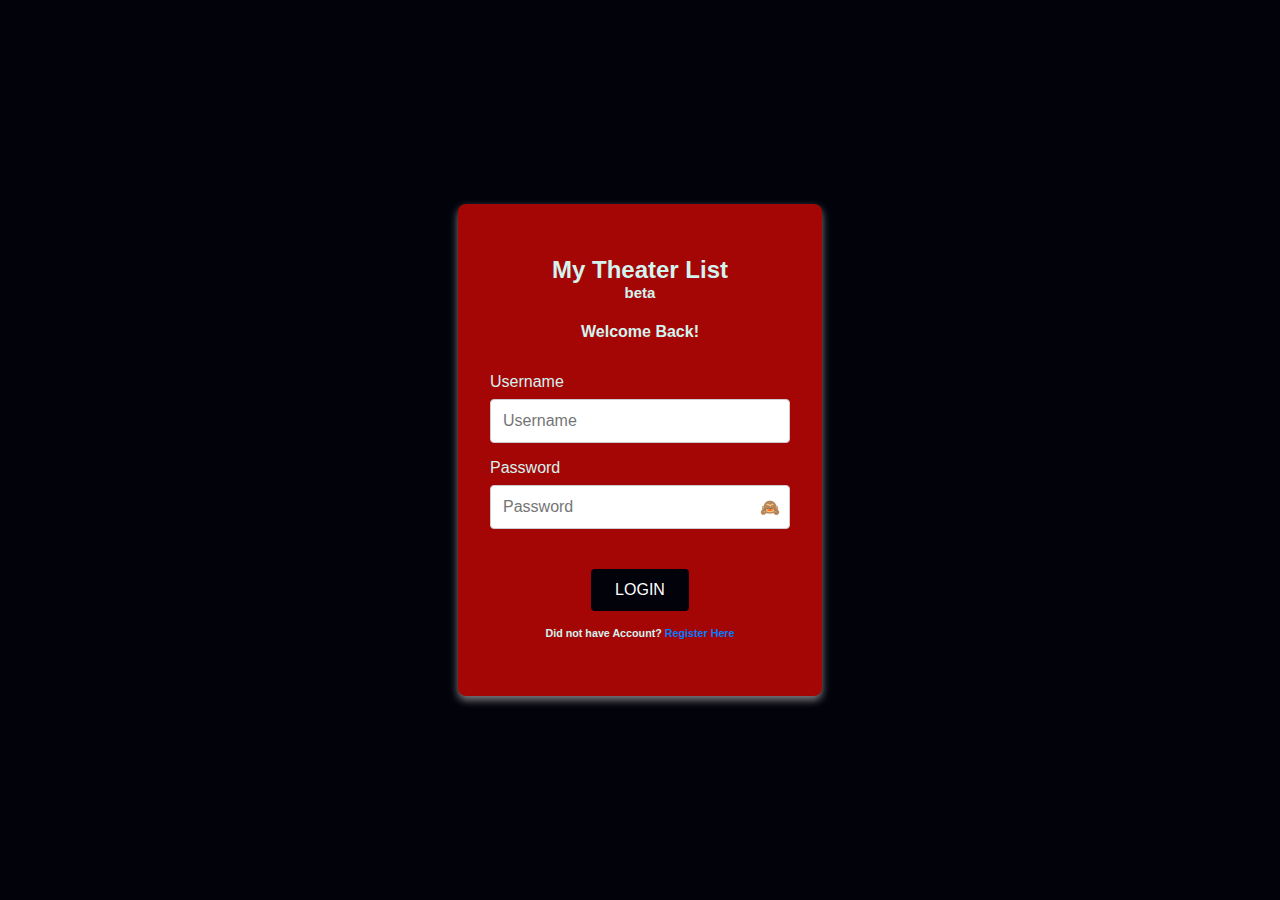
<file: login.html>
<!DOCTYPE html>
<html lang="en">
<head>
    <meta charset="UTF-8">
    <meta name="viewport" content="width=device-width, initial-scale=1.0">
    <title>Login</title>

    <!-- CSS -->
    <link rel="stylesheet" href="style/form.css">

    <!-- ICON WEB -->
    <link rel="icon" type="image/x-icon" href="assets/icon/icon.png">
</head>
<body>
    <div class="form">
        <h2>My Theater List <div class="beta">beta</div></h2>
        <h4>Welcome Back!</h4>
        <div class="formInput">
            <label for="username">Username</label>
            <input type="text" id="username" placeholder="Username" name="username"> <br>
            <label for="password">Password</label>
            <div class="password-container">
                <input type="password" name="password" id="password" placeholder="Password">
                <span class="toggle-password" onclick="togglePasswordVisibility()">🙈</span>
            </div>
        </div>
        <button id="loginButton" onclick="userLogin()">LOGIN</button>
        <h6>Did not have Account? <a href="register.html">Register Here</a></h6>
    </div>

    <!-- JS -->
    <script src="js/login.js"></script>
</body>
</html>
</file>
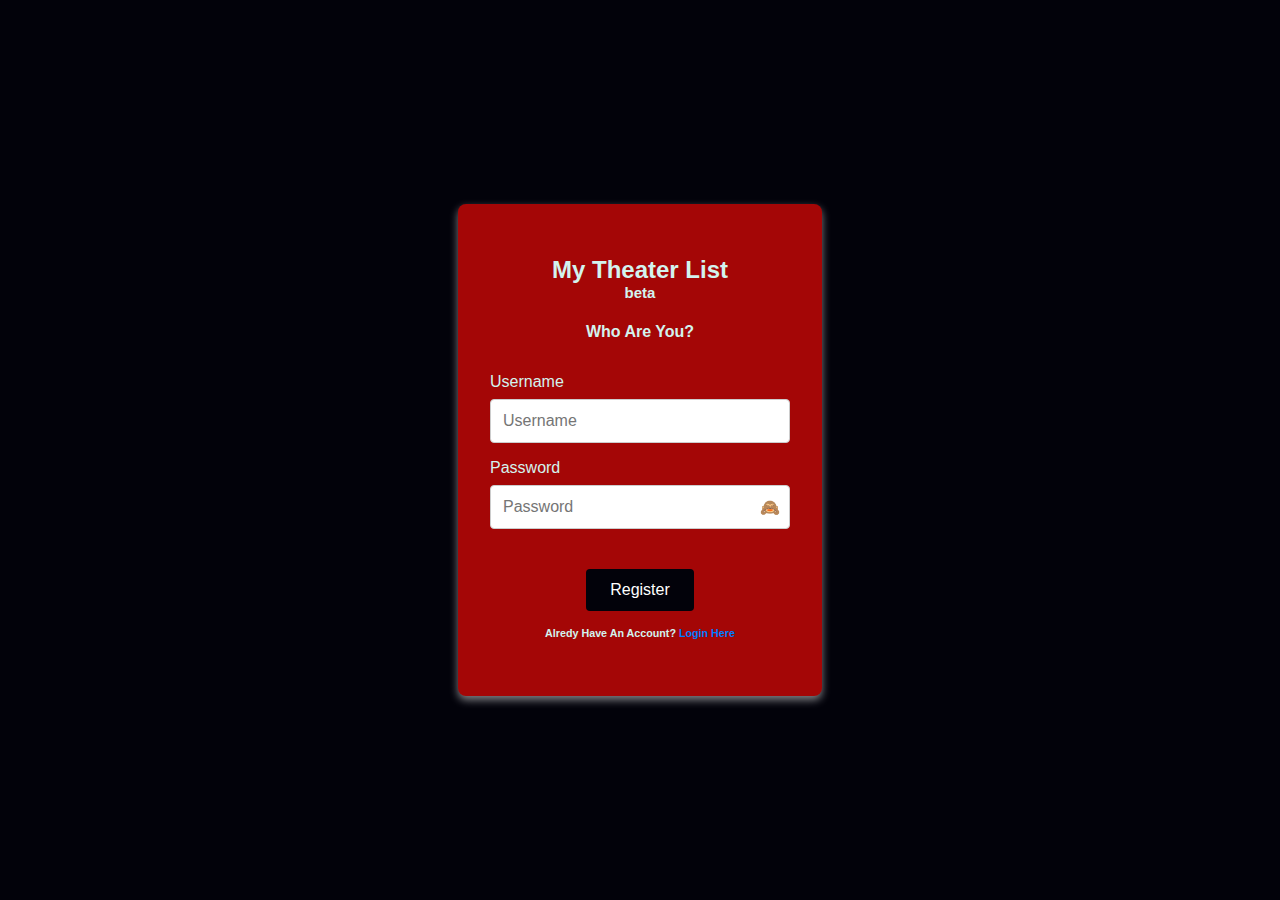
<file: register.html>
<!DOCTYPE html>
<html lang="en">
<head>
    <meta charset="UTF-8">
    <meta name="viewport" content="width=device-width, initial-scale=1.0">
    <title>register</title>

    <!-- CSS -->
    <link rel="stylesheet" href="style/form.css">

    <!-- ICON WEB -->
    <link rel="icon" type="image/x-icon" href="assets/icon/icon.png">
</head>
<body>
    <div class="form">
        <h2>My Theater List <div class="beta">beta</div></h2>
        <h4>Who Are You?</h4>
        <div class="formInput">
            <label for="username">Username</label>
            <input type="text" id="username" placeholder="Username" name="username"> <br>
            <label for="password">Password</label>
            <div class="password-container">
                <input type="password" name="password" id="password" placeholder="Password">
                <span class="toggle-password" onclick="togglePasswordVisibility()">🙈</span>
            </div>
        </div>
        <button id="registerButton" onclick="userRegister()">Register</button>
        <h6>Alredy Have An Account? <a href="login.html">Login Here</a></h6>
    </div>

    <!-- JS -->
    <script src="js/register.js"></script>
</body>
</html>
</file>
<file: style/form.css>
:root {
    --primary: #A40606;
    --bg: #02020A;
    --main: #D3F3EE;
    --second: #556568;
}

body {
    display: flex;
    justify-content: center;
    align-items: center;
    height: 100vh;
    background-color: var(--bg);
    font-family: Arial, sans-serif;
    margin: 0;
}

.beta {
    font-size: 15px;
}

.form {
    background-color: var(--primary);
    padding: 2rem;
    border-radius: 8px;
    box-shadow: 0 4px 8px rgba(255, 255, 255, 0.5);
    text-align: center;
    width: 300px;
}

.form h2 {
    margin-bottom: 1rem;
    color: var(--main);
}

.form h4 {
    margin-bottom: 2rem;
    color: var(--main);
}

.formInput {
    margin-bottom: 1.5rem;
    text-align: left;
}

.formInput input {
    width: 100%;
    padding: 0.75rem;
    margin-bottom: 1rem;
    border: 1px solid #ccc;
    border-radius: 4px;
    box-sizing: border-box;
    font-size: 1rem;
}

.formInput input:focus {
    border-color: var(--bg);
    outline: none;
}

.formInput label {
    display: block;
    margin-bottom: 0.5rem;
    color: var(--main);
}

.password-container {
    position: relative;
    display: flex;
    align-items: center;
}

.password-container input {
    width: 100%;
    padding: 0.75rem;
    border: 1px solid #ccc;
    border-radius: 4px;
    box-sizing: border-box;
    font-size: 1rem;
}

.toggle-password {
    position: absolute;
    right: 10px;
    cursor: pointer;
    user-select: none;
    padding-bottom: 15px;
}

button {
    background-color: var(--bg);
    color: white;
    padding: 0.75rem 1.5rem;
    border: none;
    border-radius: 4px;
    font-size: 1rem;
    cursor: pointer;
    transition: background-color 0.3s;
}

button:hover {
    background-color: var(--second);
}

button:focus {
    outline: none;
    box-shadow: 0 0 0 3px rgba(0, 123, 255, 0.25);
}

button:active {
    background-color: var(--second);
}

.password-container input:focus {
    border-color: var(--bg);
    outline: none;
}

.form h6 {
    margin-top: 1rem;
    color: var(--main);
}

.form h6 a {
    color: #007BFF;
    text-decoration: none;
}

.form h6 a:hover {
    text-decoration: underline;
}


/* Media Queries */
@media (max-width: 600px) {
    .form {
        padding: 1.5rem;
    }

    .form h2 {
        font-size: 1.5rem;
    }

    .form h4 {
        font-size: 1.2rem;
    }

    .formInput input {
        padding: 0.5rem;
        font-size: 0.9rem;
    }

    .toggle-password {
        padding-bottom: 10px;
    }

    .form h6 {
        font-size: 0.9rem;
    }
}

@media (max-width: 400px) {
    .form {
        width: 100%;
        padding: 1rem;
    }

    .form h2 {
        font-size: 1.2rem;
    }

    .form h4 {
        font-size: 1rem;
    }

    .formInput input {
        padding: 0.4rem;
        font-size: 0.8rem;
    }

    .toggle-password {
        padding-bottom: 8px;
    }

    .form h6 {
        font-size: 0.8rem;
    }

    button {
        padding: 0.4rem 0.8rem;
        font-size: 0.8rem;
    }
}
</file>
